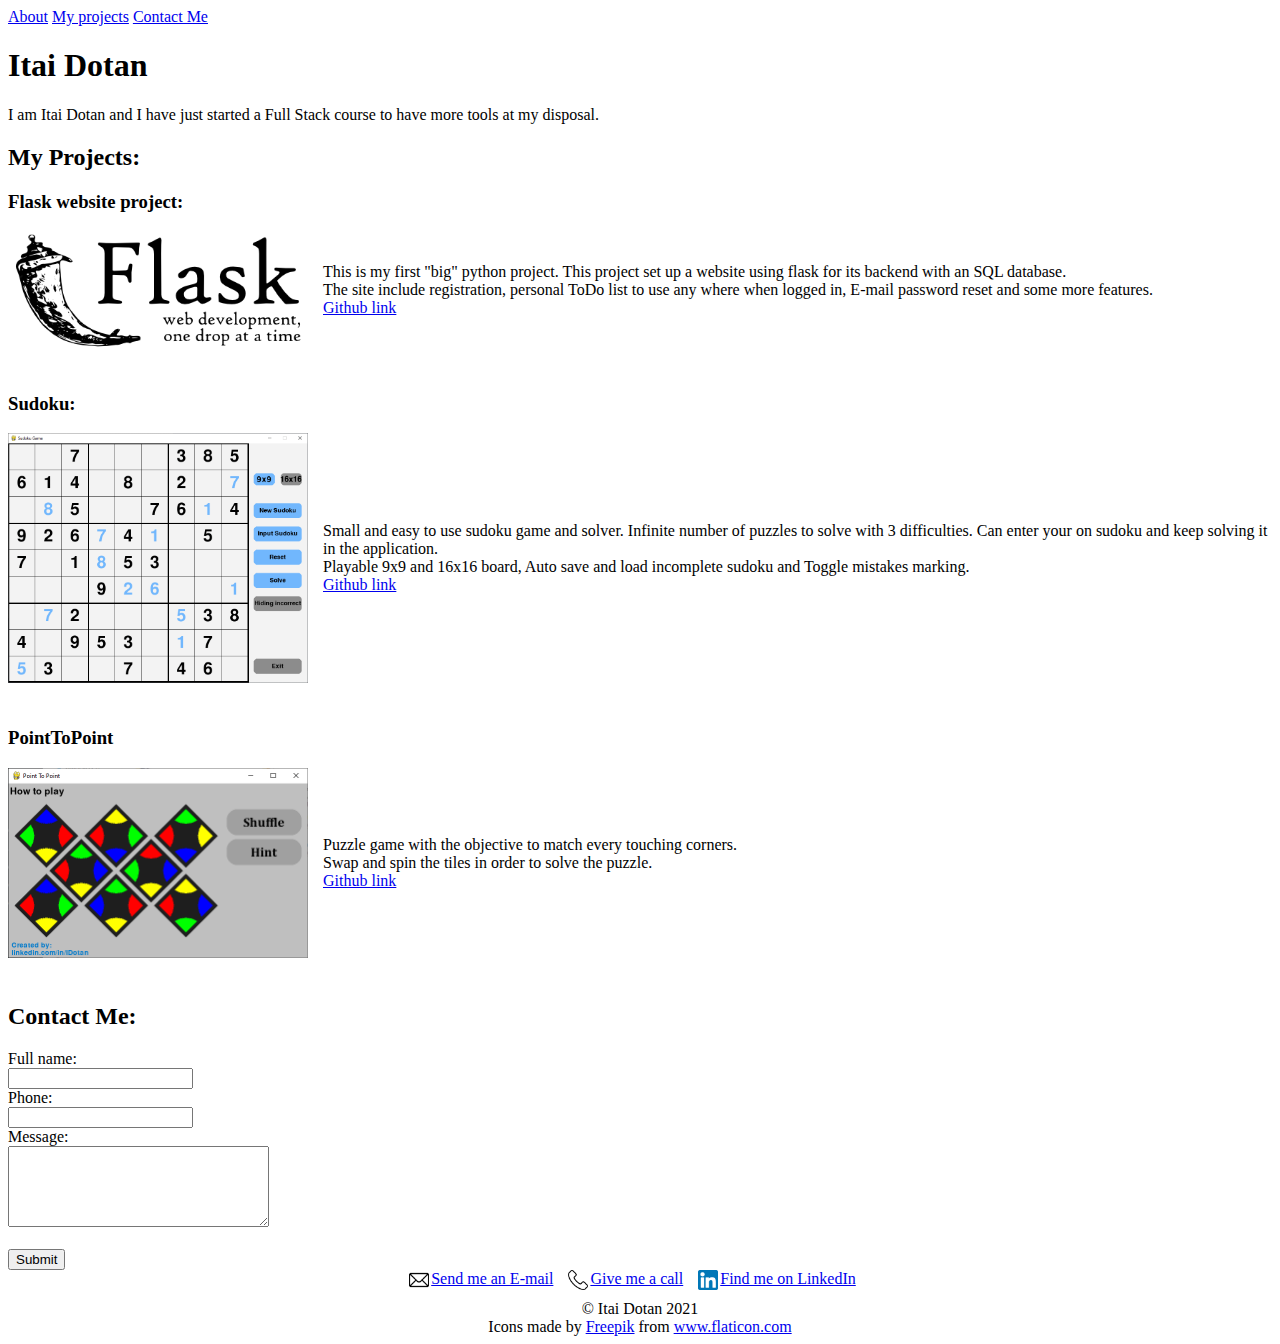
<file: ex1/index.html>
<!DOCTYPE html>
<html lang="en">

<head>
    <meta charset="UTF-8">
    <meta http-equiv="X-UA-Compatible" content="IE=edge">
    <meta name="viewport" content="width=device-width, initial-scale=1.0">
    <link rel="stylesheet" href="static\style\index.css">
    <title>This is site</title>
</head>

<body>
    <header>
        <nav>
            <a href="#about">About</a>
            <a href="#myProjects">My projects</a>
            <a href="#contactMe">Contact Me</a>
        </nav>
    </header>

    <main>
        <div class="about" id="about">
            <h1>Itai Dotan</h1>
            I am Itai Dotan and I have just started a Full Stack course to have more tools at my disposal.
        </div>
        <div class="myProjects" id="myProjects">
            <h2>My Projects:</h2>
            <div class='flaskProject'>
                <h3>Flask website project:</h3>
                <div class="projectInfo">
                    <img src="static\img\flask-logo.png" alt="flask logo">
                    <p>
                        This is my first "big" python project. This project set up a website using flask for its backend with an SQL database.<br> The site include registration, personal ToDo list to use any where when logged in, E-mail password reset
                        and some more features.<br>
                        <a href="https://github.com/IDotan/FlaskWebsiteProject">Github link</a>
                    </p>
                </div>
            </div>
            <div class="sudoko">
                <h3>Sudoku:</h3>
                <div class="projectInfo">
                    <img src="static\img\sudoko.png" alt="sudoku game screenshot">
                    <p>
                        Small and easy to use sudoku game and solver. Infinite number of puzzles to solve with 3 difficulties. Can enter your on sudoku and keep solving it in the application.<br> Playable 9x9 and 16x16 board, Auto save and load incomplete
                        sudoku and Toggle mistakes marking.<br>
                        <a href="https://github.com/IDotan/sudoku">Github link</a>
                    </p>
                </div>
            </div>
            <div class="pointToPoint">
                <h3>PointToPoint</h3>
                <div class="projectInfo">
                    <img src="static\img\pointtopoint.png" alt="point to point screenshot">
                    <p>
                        Puzzle game with the objective to match every touching corners.<br> Swap and spin the tiles in order to solve the puzzle.<br>
                        <a href="https://github.com/IDotan/PointToPoint">Github link</a>
                    </p>
                </div>
            </div>
        </div>
        <div class="contactMe" id="contactMe">
            <h2>Contact Me:</h2>
            <form action="">
                <label for="fname">Full name:</label><br>
                <input type="text" id="name" name="name"><br>
                <label for="lname">Phone:</label><br>
                <input type="text" id="phone" name="phone"><br>
                <label for="message">Message:</label><br>
                <textarea id="message" name="message" rows="5" cols="30">
                </textarea>
                <br><br>
                <input type="submit" value="Submit">
            </form>
        </div>
    </main>

    <footer>
        <div class="contactLinks">
            <img src="static\img\mail.png" alt="mail icon"><a href="mailto:itai145@gmail.com">Send me an E-mail</a>
            <img src="static\img\telephone.png" alt="telephone icon"><a href="tel:+972525343493">Give me a call</a>
            <img src="static\img\linkedin.png" alt="LinkedIn icon"><a href="https://www.linkedin.com/in/idotan">Find me on LinkedIn</a>
        </div>
        <div class="credit">
            <a class="copyright">&copy Itai Dotan 2021</a><br>
            <div>Icons made by <a href="https://www.freepik.com" title="Freepik">Freepik</a> from <a href="https://www.flaticon.com/" title="Flaticon">www.flaticon.com</a></div>
        </div>
    </footer>
</body>

</html>
</file>
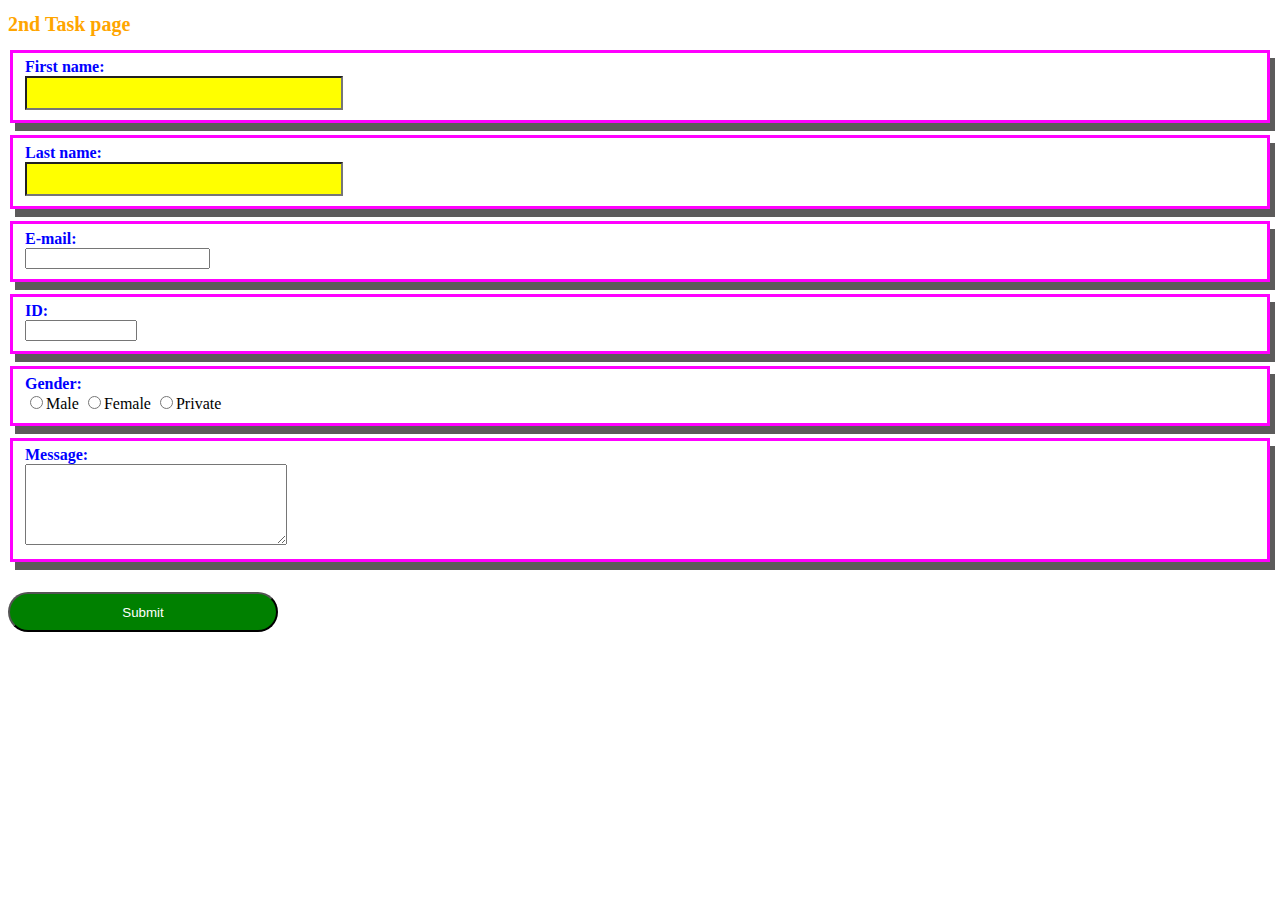
<file: ex2/index.html>
<!DOCTYPE html>
<html lang="en">

<head>
    <meta charset="UTF-8">
    <meta http-equiv="X-UA-Compatible" content="IE=edge">
    <meta name="viewport" content="width=device-width, initial-scale=1.0">
    <link rel="stylesheet" href="static\style\style.css">
    <title>ex2 index page</title>
</head>

<body>
    <h1>2nd Task page</h1>
    <section>
        <form method="GET">
            <fieldset>
                <label for="fname">First name:</label><br>
                <input type="text" name="fname" class="text_input"><br>
            </fieldset>
            <fieldset>
                <label for="lname">Last name:</label><br>
                <input type="text" name="lname" class="text_input"><br>
            </fieldset>
            <fieldset>
                <label for="email">E-mail:</label><br>
                <input type="email" name="email"><br>
            </fieldset>
            <fieldset>
                <label for="id">ID:</label><br>
                <input type="number" min="100000000" max="999999999"><br>
            </fieldset>
            <fieldset>
                <label for="gender">Gender:</label><br>
                <input type="radio" name="gender" value="male">Male
                <input type="radio" name="gender" value="female">Female
                <input type="radio" name="gender" value="n/a">Private
                <br>
            </fieldset>
            <fieldset>
                <label for="message">Message:</label><br>
                <textarea name="message" rows="5" cols="30"></textarea><br>
            </fieldset>
            <br>
            <input type="submit" value="Submit" id="submit_button">
        </form>
    </section>
</body>

</html>
</file>
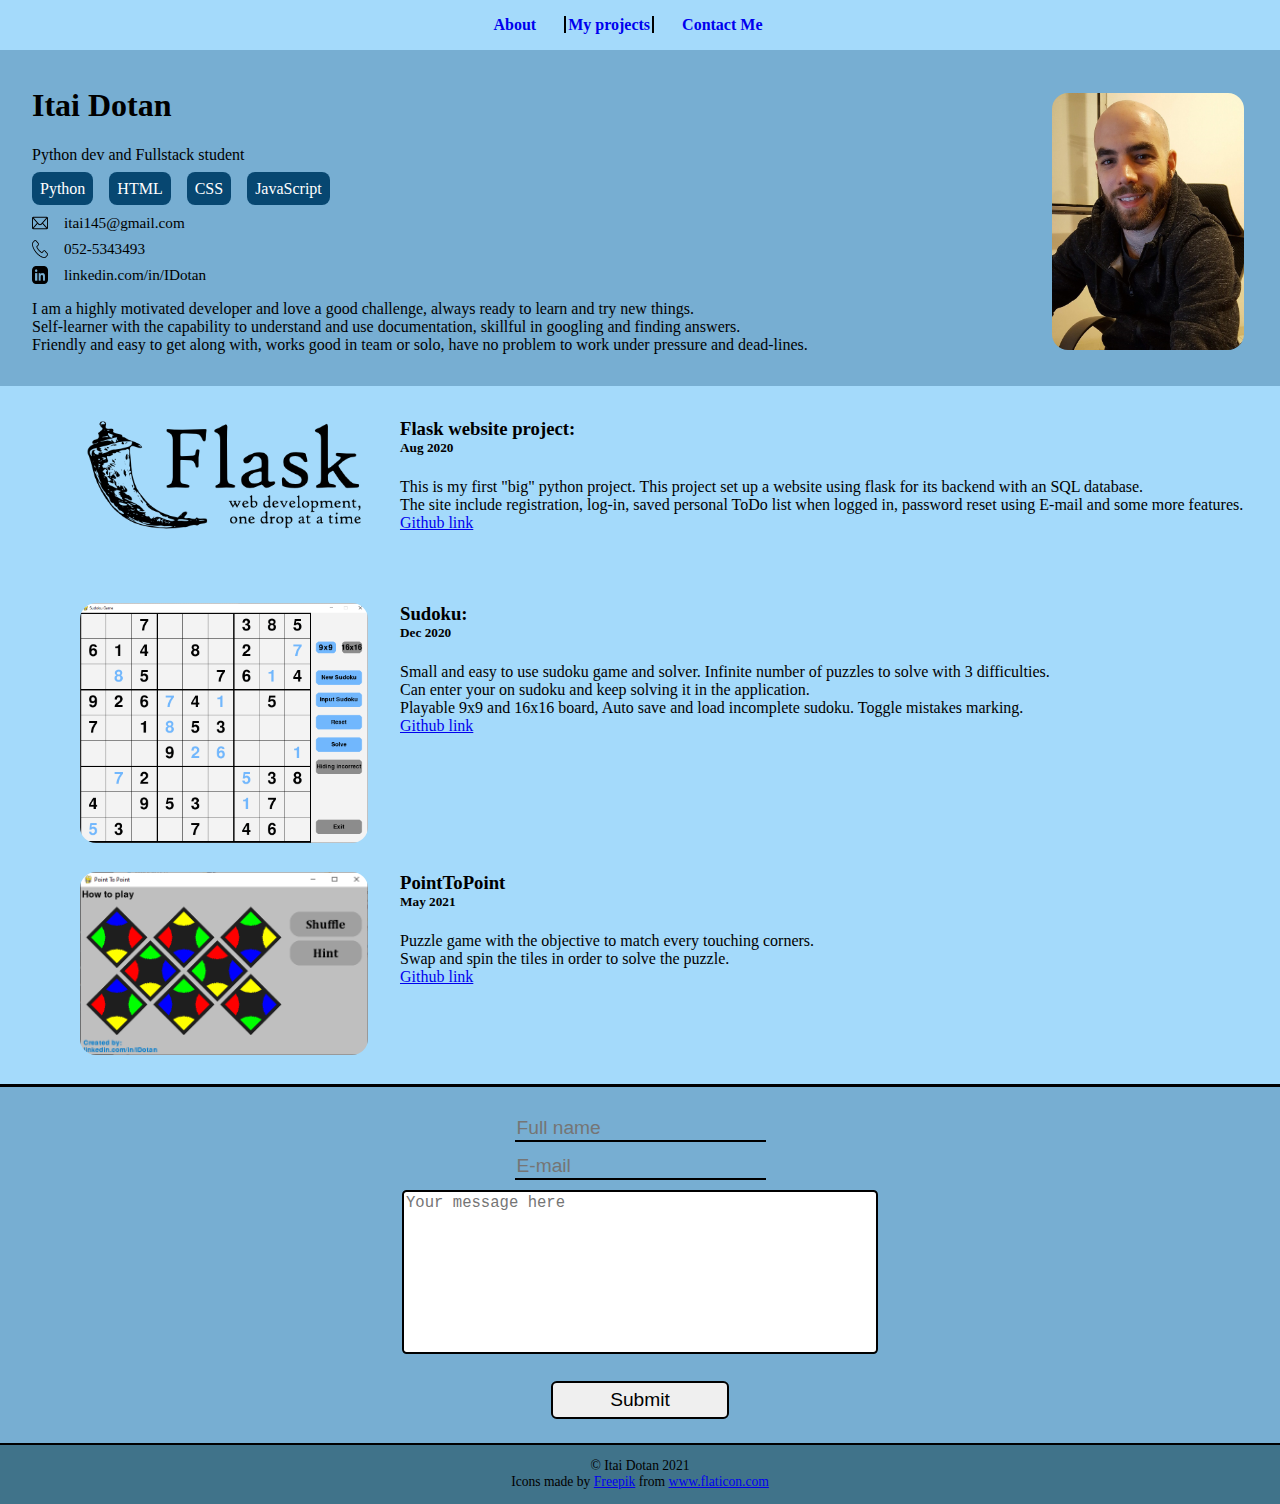
<file: ex3/index.html>
<!DOCTYPE html>
<html lang="en">

<head>
    <meta charset="UTF-8">
    <meta http-equiv="X-UA-Compatible" content="IE=edge">
    <meta name="viewport" content="width=device-width, initial-scale=1.0">
    <link rel="stylesheet" href="static\style\index.css">
    <title>Itai's CV site</title>
</head>

<body>
    <header>
        <nav>
            <a href="#about">About</a>
            <a href="#my_projects">My projects</a>
            <a href="#contact_me">Contact Me</a>
        </nav>
    </header>

    <main>
        <!-- About -->
        <section>
            <div id="about">
                <div class="about_text">
                    <h1>Itai Dotan</h1>
                    <span>Python dev and Fullstack student</span>
                    <div class="languages">
                        <span>Python</span>
                        <span>HTML</span>
                        <span>CSS</span>
                        <span>JavaScript</span>
                    </div>
                    <div class="contact_links">
                        <div class='link_per'>
                            <img src="static\img\mail.png" alt="mail icon">
                            <a href="mailto:itai145@gmail.com">itai145@gmail.com</a>
                        </div>
                        <div class='link_per'>
                            <img src="static\img\telephone.png" alt="telephone icon">
                            <a href="tel:+972525343493">052-5343493</a></div>
                        <div class='link_per'>
                            <img src="static\img\linkedin.png" alt="LinkedIn icon">
                            <a href="https://www.linkedin.com/in/IDotan">linkedin.com/in/IDotan</a>
                        </div>
                    </div>
                    <p>
                        I am a highly motivated developer and love a good challenge, always ready to learn and try new things.<br> Self-learner with the capability to understand and use documentation, skillful in googling and finding answers.<br> Friendly
                        and easy to get along with, works good in team or solo, have no problem to work under pressure and dead-lines.
                    </p>
                </div>
                <img src="static\img\profile.jpg" alt="profile Picture">
            </div>
        </section>
        <!-- Projects -->
        <section>
            <div class="my_projects" id="my_projects">
                <div class="project_info">
                    <img src="static\img\flask-logo.png" alt="flask logo">
                    <div class="project_text">
                        <h3>Flask website project:</h3>
                        <h5>Aug 2020</h5>
                        <p>
                            This is my first "big" python project. This project set up a website using flask for its backend with an SQL database.<br> The site include registration, log-in, saved personal ToDo list when logged in, password reset using
                            E-mail and some more features.<br>
                            <a href="https://github.com/IDotan/FlaskWebsiteProject">Github link</a>
                        </p>
                    </div>
                </div>
                <div class="project_info">
                    <img src="static\img\sudoko.png" alt="sudoku game screenshot">
                    <div class="project_text">
                        <h3>Sudoku:</h3>
                        <h5>Dec 2020</h5>
                        <p>
                            Small and easy to use sudoku game and solver. Infinite number of puzzles to solve with 3 difficulties.<br> Can enter your on sudoku and keep solving it in the application.<br> Playable 9x9 and 16x16 board, Auto save and load
                            incomplete sudoku. Toggle mistakes marking.<br>
                            <a href="https://github.com/IDotan/sudoku">Github link</a>
                        </p>
                    </div>
                </div>
                <div class="project_info">
                    <img src="static\img\pointtopoint.png" alt="point to point screenshot">
                    <div class="project_text">
                        <h3>PointToPoint</h3>
                        <h5>May 2021</h5>
                        <p>
                            Puzzle game with the objective to match every touching corners.<br> Swap and spin the tiles in order to solve the puzzle.<br>
                            <a href="https://github.com/IDotan/PointToPoint">Github link</a>
                        </p>
                    </div>
                </div>
            </div>
        </section>
        <!-- contact form -->
        <section>
            <div class="contact_me" id="contact_me">
                <form action="" method="POST">
                    <input type="text" id="name" name="name" placeholder="Full name"><br>
                    <input type="email" id="emsil" name="email" placeholder="E-mail"><br>
                    <textarea id="message" name="message" maxlength="200" placeholder="Your message here"></textarea>
                    <br><br>
                    <input type="submit" value="Submit">
                </form>
            </div>
        </section>
    </main>

    <footer>
        <div class="credit">
            <span>&copy Itai Dotan 2021</span>
            <div>Icons made by <a href="https://www.freepik.com" title="Freepik">Freepik</a> from <a href="https://www.flaticon.com/" title="Flaticon">www.flaticon.com</a></div>
        </div>
    </footer>
</body>

</html>
</file>
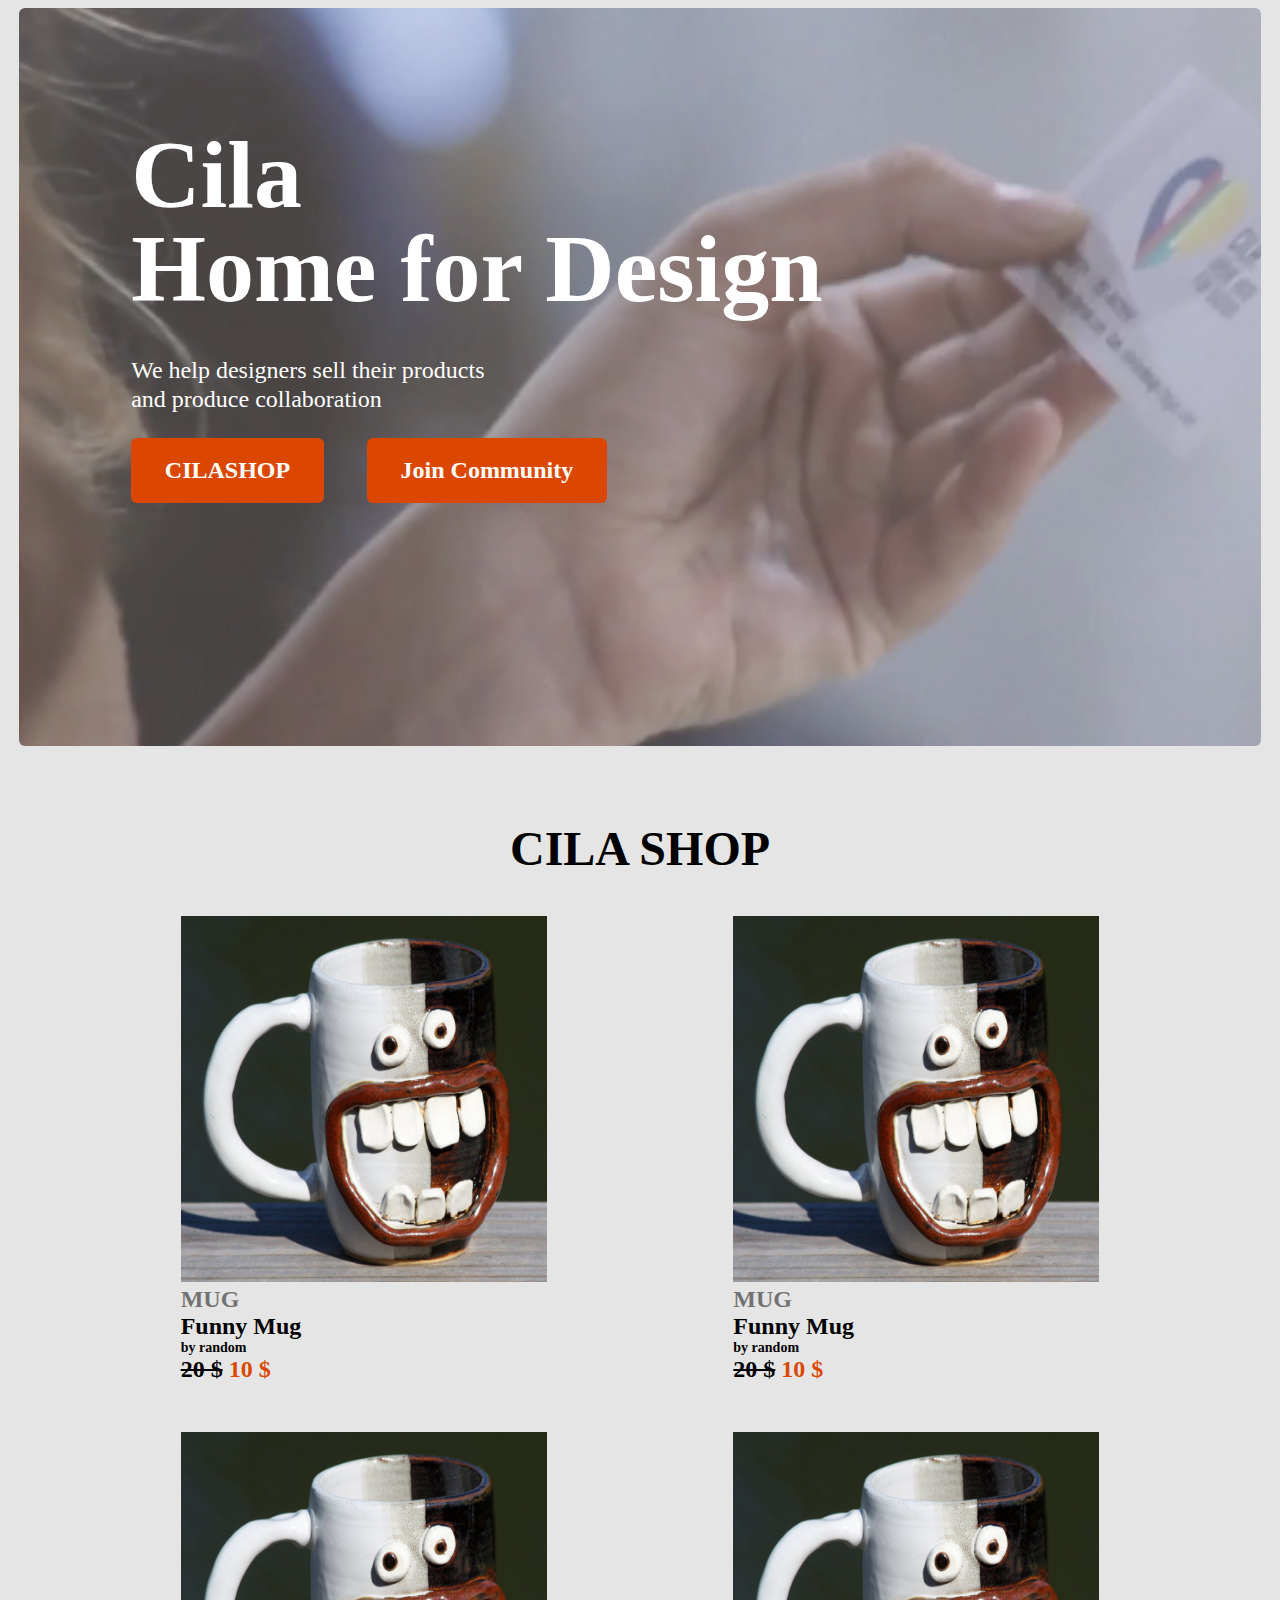
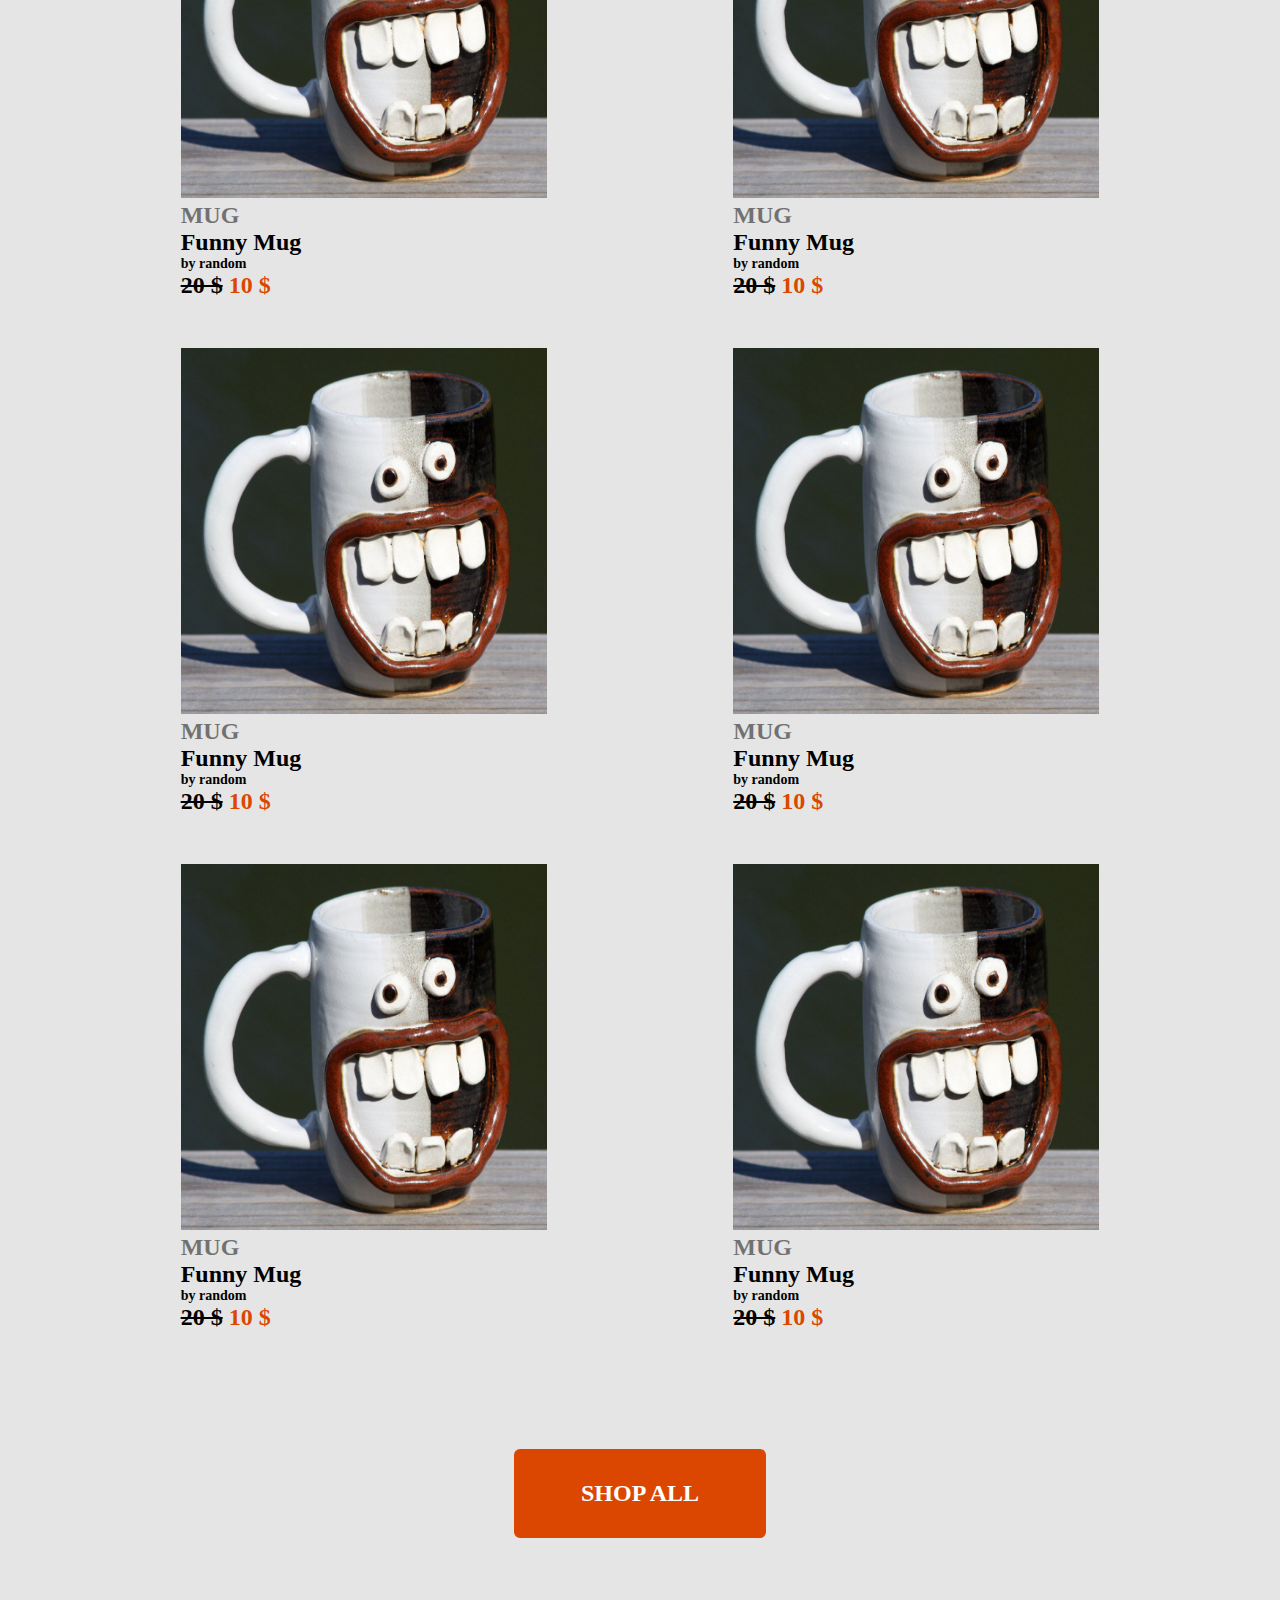
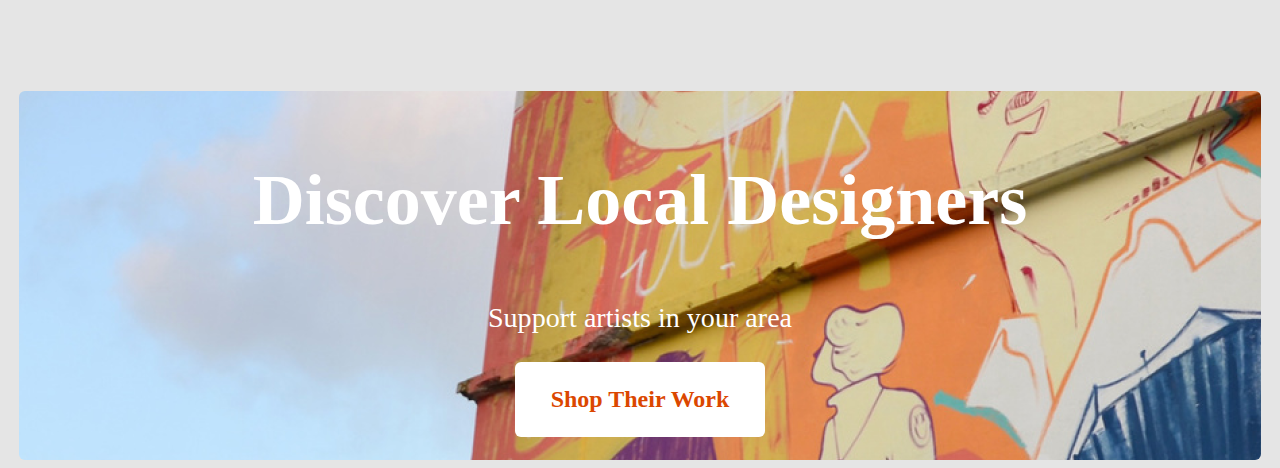
<file: ex4/index.html>
<!DOCTYPE html>
<html lang="en">

<head>
    <meta charset="UTF-8">
    <meta http-equiv="X-UA-Compatible" content="IE=edge">
    <meta name="viewport" content="width=device-width, initial-scale=1.0">
    <link rel="stylesheet" href="static/style/index.css">
    <title>Document</title>
</head>

<body>
    <header>

    </header>
    <main>
        <section id="cover">
            <div id="cover_content">
                <h1>Cila<span id="cover_h_comma">,</span><br>Home for Design</h1>
                <p>
                    We help designers sell their products<br> and produce collaboration
                </p>
                <div class="cover_links">
                    <a href="" class="link_box">CILASHOP</a>
                    <a href="" class="link_box">Join Community</a>
                </div>
            </div>
        </section>
        <section id="shop">
            <h2>CILA SHOP</h2>
            <div class="shop_items">
                <div class="shop_item">
                    <img src="static/img/mug.jpg" alt="funny mug">
                    <div class="shop_item_txt">
                        <h3 class="item_family">MUG</h3>
                        <h3 class="item_name">Funny Mug</h3>
                        <h4 class="item_by">by random</h4>
                        <h3 class="item_price"><span>20 $</span> 10 $</h3>
                        <h4 class="item_by">by random</h4>
                    </div>
                </div>
                <div class="shop_item">
                    <img src="static/img/mug.jpg" alt="funny mug">
                    <div class="shop_item_txt">
                        <h3 class="item_family">MUG</h3>
                        <h3 class="item_name">Funny Mug</h3>
                        <h4 class="item_by">by random</h4>
                        <h3 class="item_price"><span>20 $</span> 10 $</h3>
                        <h4 class="item_by">by random</h4>
                    </div>
                </div>
                <div class="shop_item">
                    <img src="static/img/mug.jpg" alt="funny mug">
                    <div class="shop_item_txt">
                        <h3 class="item_family">MUG</h3>
                        <h3 class="item_name">Funny Mug</h3>
                        <h4 class="item_by">by random</h4>
                        <h3 class="item_price"><span>20 $</span> 10 $</h3>
                        <h4 class="item_by">by random</h4>
                    </div>
                </div>
                <div class="shop_item">
                    <img src="static/img/mug.jpg" alt="funny mug">
                    <div class="shop_item_txt">
                        <h3 class="item_family">MUG</h3>
                        <h3 class="item_name">Funny Mug</h3>
                        <h4 class="item_by">by random</h4>
                        <h3 class="item_price"><span>20 $</span> 10 $</h3>
                        <h4 class="item_by">by random</h4>
                    </div>
                </div>
                <div class="shop_item">
                    <img src="static/img/mug.jpg" alt="funny mug">
                    <div class="shop_item_txt">
                        <h3 class="item_family">MUG</h3>
                        <h3 class="item_name">Funny Mug</h3>
                        <h4 class="item_by">by random</h4>
                        <h3 class="item_price"><span>20 $</span> 10 $</h3>
                        <h4 class="item_by">by random</h4>
                    </div>
                </div>
                <div class="shop_item">
                    <img src="static/img/mug.jpg" alt="funny mug">
                    <div class="shop_item_txt">
                        <h3 class="item_family">MUG</h3>
                        <h3 class="item_name">Funny Mug</h3>
                        <h4 class="item_by">by random</h4>
                        <h3 class="item_price"><span>20 $</span> 10 $</h3>
                        <h4 class="item_by">by random</h4>
                    </div>
                </div>
                <div class="shop_item">
                    <img src="static/img/mug.jpg" alt="funny mug">
                    <div class="shop_item_txt">
                        <h3 class="item_family">MUG</h3>
                        <h3 class="item_name">Funny Mug</h3>
                        <h4 class="item_by">by random</h4>
                        <h3 class="item_price"><span>20 $</span> 10 $</h3>
                        <h4 class="item_by">by random</h4>
                    </div>
                </div>
                <div class="shop_item">
                    <img src="static/img/mug.jpg" alt="funny mug">
                    <div class="shop_item_txt">
                        <h3 class="item_family">MUG</h3>
                        <h3 class="item_name">Funny Mug</h3>
                        <h4 class="item_by">by random</h4>
                        <h3 class="item_price"><span>20 $</span> 10 $</h3>
                        <h4 class="item_by">by random</h4>
                    </div>
                </div>
            </div>
            <a href="" class="link_box">SHOP ALL</a>
        </section>
        <section id="banner">
            <div id="banner_inside">
                <h2>Discover Local Designers</h2>
                <h3>Support artists in your area</h3>
                <a href="" class="link_box">Shop Their Work</a>
            </div>
        </section>
    </main>
    <footer>

    </footer>
</body>

</html>
</file>
<file: ex4/static/style/index.css>
:root {
    --botton-bg: #DB4700;
}

body {
    margin: 0;
    background-color: #E5E5E5;
}

main {
    padding: 8px;
}

a:link,
a:visited,
a:hover {
    color: inherit;
    text-decoration: none;
}


/* cover */

#cover {
    background-image: url(../img/mobile.png);
    background-repeat: no-repeat;
    font-size: 48px;
    font-weight: 700;
    height: 396px;
    width: 345px;
    margin: 0 auto;
    border-radius: 6px;
    color: #FFFFFF;
}

#cover_content {
    padding: 47px 17px;
}

h1 {
    margin: 0;
    line-height: 47px;
}

#cover p {
    display: none;
}

.cover_links {
    display: -webkit-flex;
    display: flex;
    justify-content: space-between;
    font-size: 14px;
    margin-top: 7em;
}

.link_box {
    display: inline-block;
    background: var(--botton-bg);
    border-radius: 6px;
    color: #FFFFFF;
    font-weight: 700;
    padding: 1.3em 1.8em;
}


/* item shop */

#shop {
    text-align: center;
    padding: 20px 0;
}

#shop h2 {
    display: none;
}

.shop_items {
    display: -webkit-flex;
    display: flex;
    flex-wrap: wrap;
    justify-content: space-evenly;
    gap: 20px;
}

.shop_item {
    text-align: start;
}

.shop_item img {
    width: 158px;
    height: 158px;
}

.shop_item_txt h3,
.shop_item_txt h4 {
    margin: 0;
}

.shop_item_txt h3 {
    font-size: 14px;
}

.shop_item_txt h4 {
    font-size: 10px;
}

.item_family {
    opacity: 0.5;
}

.item_by:nth-of-type(1) {
    display: none;
}

.item_price {
    color: var(--botton-bg);
}

.item_price>span {
    text-decoration: line-through;
    text-decoration-thickness: 0.075em;
    color: rgb(0, 0, 0);
}

#shop .link_box {
    margin: 2.063em auto;
    color: #FFFFFF;
    padding: 1.3em 2.8em;
}


/* banner */

#banner {
    background-image: url(../img/discover-mobile.png);
    background-repeat: no-repeat;
    height: 314px;
    width: 345px;
    border-radius: 6px;
    margin: 0 auto;
    text-align: center;
    color: #FFFFFF;
    font-size: 14px;
    font-weight: 700;
}

#banner_inside {
    padding: 8px;
}

#banner_inside h2 {
    font-size: 48px;
}

#banner_inside h3 {
    font-weight: 400;
}

#banner_inside .link_box {
    margin: 0 auto;
    background-color: #FFFFFF;
    color: var(--botton-bg);
    padding: 1em 1.5em;
}

@media only screen and ( min-width: 1024px) {
    /* cover desktop */
    #cover {
        background-image: url(../img/desktop.png);
        height: 738px;
        width: 97vw;
    }
    h1 {
        font-size: 96px;
        line-height: 94px;
    }
    #cover_content {
        padding: 120px 112px;
    }
    #cover_h_comma {
        display: none;
    }
    #cover p {
        display: block;
        font-size: 24px;
        font-weight: 400;
        line-height: 29px;
        margin-top: 40px;
    }
    .cover_links {
        font-size: 24px;
        justify-content: start;
        margin-top: 1em;
        gap: 1.8em;
    }
    .link_box {
        padding: 0.8em 1.4em;
        font-size: 24px
    }
    /* item shop desktop */
    #shop {
        padding: 35px;
    }
    #shop>h2 {
        font-size: 48px;
        font-weight: 700;
        display: block;
    }
    .shop_items {
        gap: 49px;
    }
    .shop_item img {
        width: 366px;
        height: 366px;
    }
    .shop_item_txt h3 {
        font-size: 24px;
    }
    .shop_item_txt h4 {
        font-size: 14px;
    }
    .item_by:nth-of-type(1) {
        display: block;
    }
    .item_by:nth-of-type(2) {
        display: none;
    }
    #shop .link_box {
        margin: 118px auto;
    }
    /* banner desktop */
    #banner {
        background-image: url(../img/discover-desktop.png);
        height: 369px;
        width: 97vw;
    }
    #banner_inside {
        font-size: 24px;
    }
    #banner_inside h2 {
        font-size: 72px;
    }
}
</file>
